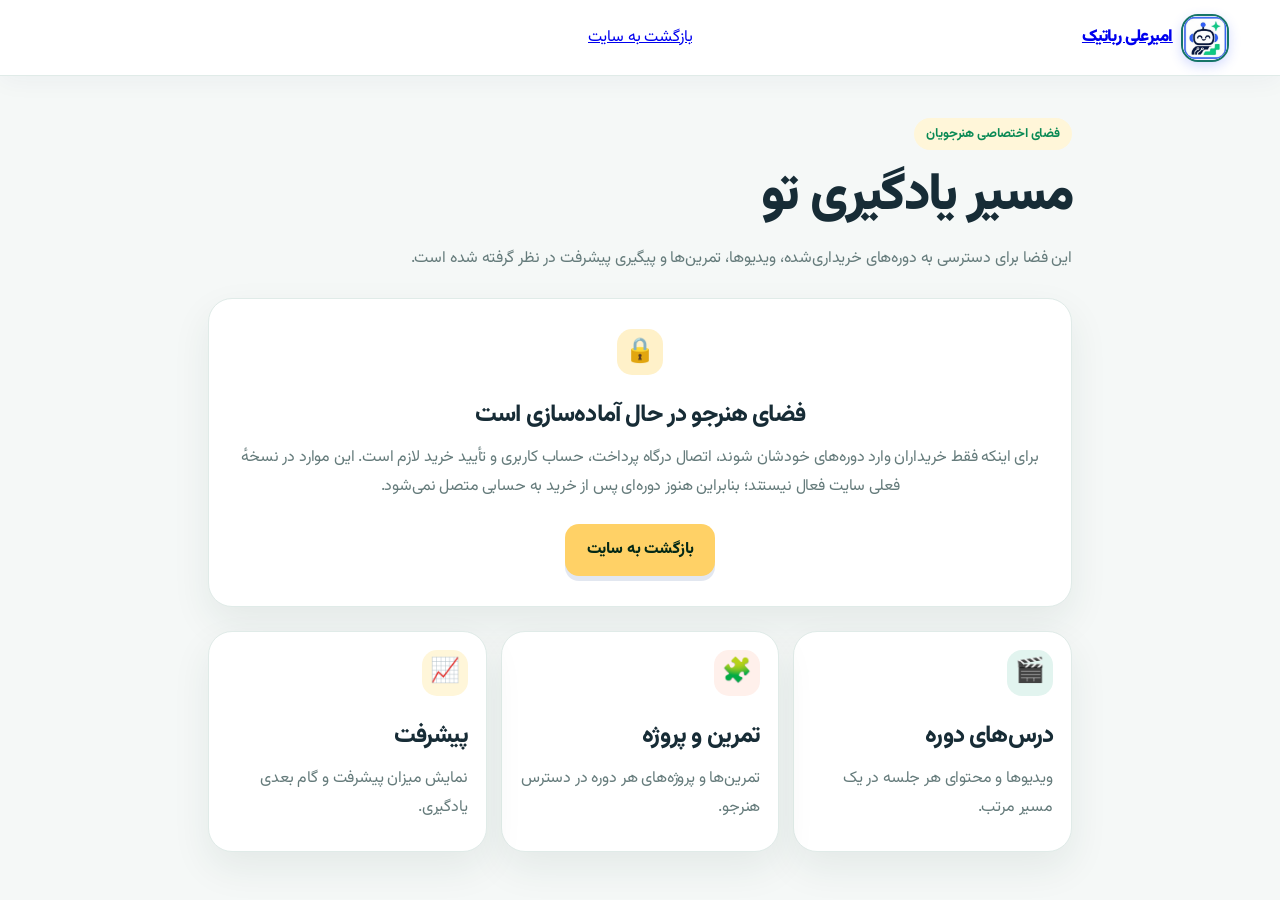
<file: learner.html>
<!DOCTYPE html>
<html lang="fa" dir="rtl">
<head>
<meta charset="utf-8">
<meta name="viewport" content="width=device-width, initial-scale=1, viewport-fit=cover">
<title>فضای هنرجو | امیرعلی رباتیک</title>
<link href="https://fonts.googleapis.com/css2?family=Vazirmatn:wght@400;600;800;900&display=swap" rel="stylesheet">
<link rel="stylesheet" href="style.css">
</head>
<body>
<header><a class="logo" href="index.html"><img src="logo.jpg" alt="">امیرعلی رباتیک</a><nav aria-label="ناوبری هنرجو"><a href="index.html">بازگشت به سایت</a></nav></header>
<main class="learner-main">
<span class="chip">فضای اختصاصی هنرجویان</span>
<h1>مسیر یادگیری تو</h1>
<p>این فضا برای دسترسی به دوره‌های خریداری‌شده، ویدیوها، تمرین‌ها و پیگیری پیشرفت در نظر گرفته شده است.</p>
<div class="card learner-notice"><div class="ico y">🔒</div><h2>فضای هنرجو در حال آماده‌سازی است</h2><p>برای اینکه فقط خریداران وارد دوره‌های خودشان شوند، اتصال درگاه پرداخت، حساب کاربری و تأیید خرید لازم است. این موارد در نسخهٔ فعلی سایت فعال نیستند؛ بنابراین هنوز دوره‌ای پس از خرید به حسابی متصل نمی‌شود.</p><a class="btn learner-return" href="index.html">بازگشت به سایت</a></div>
<div class="grid learner-features"><article class="card"><div class="ico b">🎬</div><h2>درس‌های دوره</h2><p>ویدیوها و محتوای هر جلسه در یک مسیر مرتب.</p></article><article class="card"><div class="ico p">🧩</div><h2>تمرین و پروژه</h2><p>تمرین‌ها و پروژه‌های هر دوره در دسترس هنرجو.</p></article><article class="card"><div class="ico">📈</div><h2>پیشرفت</h2><p>نمایش میزان پیشرفت و گام بعدی یادگیری.</p></article></div>
</main>
</body>
</html>
</file>
<file: style.css>
:root{--bg:#f2f6ff;--ink:#0d1b3d;--card:#fff;--line:#e0e8f7;--g:#12c47a;--gs:#dcf9ec;--b:#3a5bff;--bs:#e3e9ff;--p:#ff3d8b;--ps:#ffe3ef;--y:#ffc233;--mut:#5d6e8c;--sh:0 8px 24px rgba(40,70,160,.10);--nav:#fff;
box-sizing:border-box;padding-top:env(safe-area-inset-top,0px);padding-bottom:env(safe-area-inset-bottom,0px)}
@media(prefers-color-scheme:dark){:root:not([data-theme="light"]){--bg:#070f24;--ink:#eaf1ff;--card:#0f1d3d;--line:#1f3361;--gs:#0e3a2c;--bs:#16286b;--ps:#4a1830;--mut:#9fb2d4;--sh:0 8px 24px rgba(0,0,0,.35);--nav:#0b1733}}
:root[data-theme="dark"]{--bg:#070f24;--ink:#eaf1ff;--card:#0f1d3d;--line:#1f3361;--gs:#0e3a2c;--bs:#16286b;--ps:#4a1830;--mut:#9fb2d4;--sh:0 8px 24px rgba(0,0,0,.35);--nav:#0b1733}
*{box-sizing:border-box}html{scroll-padding-top:env(safe-area-inset-top,0px)}
body{margin:0;background:var(--bg);color:var(--ink);font-family:"Vazirmatn","Segoe UI",Tahoma,sans-serif;font-size:16px;font-weight:400;line-height:1.9;text-rendering:optimizeLegibility}
header{position:sticky;top:0;z-index:6;background:var(--nav);border-bottom:1px solid var(--line);padding:8px 16px;display:grid;grid-template-columns:minmax(0,1fr) auto minmax(0,1fr);align-items:center;gap:10px}
.logo{font-weight:900;font-size:18px;display:flex;align-items:center;gap:8px}
.logo img{width:48px;height:48px;object-fit:cover;border:2px solid var(--b);border-radius:15px;background:#fff;box-shadow:0 4px 12px rgba(58,91,255,.22)}
nav{display:flex;justify-self:center;gap:4px;margin:0;overflow-x:auto}
nav button{font:inherit;font-size:14px;border:0;background:none;color:var(--mut);padding:6px 12px;border-radius:99px;cursor:pointer;white-space:nowrap;font-weight:600}
nav button.on{background:var(--ink);color:var(--bg)}
button:focus-visible{outline:3px solid var(--p);outline-offset:2px}
.header-actions{display:flex;justify-self:end;align-items:center;gap:8px}
.cart-toggle,.help{position:relative;display:inline-flex;align-items:center;justify-content:center;gap:7px;min-height:42px;border:1px solid var(--line);border-radius:14px;padding:6px 11px;background:var(--card);color:var(--ink);font:inherit;font-size:13px;font-weight:800;cursor:pointer;white-space:nowrap}
.cart-toggle{border-color:var(--bs);background:var(--bs);color:var(--b)}
.cart-toggle>span:first-child{font-size:18px}
.cart-count{min-width:22px;height:22px;display:grid;place-items:center;border-radius:99px;background:var(--b);color:#fff;font-size:12px}
.help{border-color:var(--gs);background:var(--gs);color:#08784c}
.help span:first-child{font-size:20px;line-height:1}
main{max-width:1000px;margin:0 auto;padding:18px 16px 40px}
section{display:none}section.on{display:block}
h1{font-size:clamp(30px,6.5vw,52px);line-height:1.35;margin:0 0 12px;font-weight:900}
h2{font-size:clamp(20px,3vw,24px);line-height:1.5;margin:22px 0 10px;font-weight:800}h3{font-size:17px;line-height:1.55;margin:0 0 6px;font-weight:800}
p{margin:0 0 10px;color:var(--mut)}
.btn{font:inherit;font-weight:800;border:0;border-radius:16px;padding:11px 22px;cursor:pointer;background:var(--g);color:#032816;box-shadow:0 5px 0 rgba(0,0,0,.18);transition:transform .2s ease,box-shadow .2s ease,filter .2s ease}
.btn:not(:disabled):hover{transform:translateY(-3px);filter:saturate(1.12);box-shadow:0 9px 18px rgba(13,27,61,.2)}
.btn:active{transform:translateY(2px);box-shadow:0 2px 5px rgba(0,0,0,.18)}
.cart-toggle,.help,.student-entry,.tabs button,.opt{transition:transform .18s ease,box-shadow .18s ease,filter .18s ease}
.cart-toggle:hover,.help:hover,.student-entry:hover,.tabs button:hover,.opt:hover{transform:translateY(-2px);filter:saturate(1.08)}
.btn.p{background:var(--p);color:#fff}.btn.o{background:var(--card);color:var(--ink);box-shadow:0 5px 0 var(--line);border:2px solid var(--line)}
.grid{display:grid;gap:14px;grid-template-columns:repeat(auto-fit,minmax(220px,1fr))}
.card{background:var(--card);border-radius:22px;padding:18px;box-shadow:var(--sh);border:1px solid var(--line)}
.ico{width:46px;height:46px;border-radius:15px;display:grid;place-items:center;font-size:24px;margin-bottom:10px;background:var(--gs)}
.ico.b{background:var(--bs)}.ico.p{background:var(--ps)}.ico.y{background:#fff1c9}
.hero{position:relative;overflow:hidden;display:grid;gap:18px;grid-template-columns:repeat(auto-fit,minmax(270px,1fr));align-items:center;color:#fff;border-radius:32px;padding:32px 28px;background:linear-gradient(135deg,#2144e8 0%,#3a5bff 45%,#12c47a 130%)}
.hero:before,.hero:after{content:"";position:absolute;border-radius:50%;background:var(--p);opacity:.35;filter:blur(2px)}
.hero:before{width:220px;height:220px;inset-inline-start:-60px;bottom:-90px}.hero:after{width:120px;height:120px;inset-inline-end:30%;top:-50px;background:var(--y)}
.hero>*{position:relative;z-index:1}.hero p{color:#e3ebff;font-size:17px}
.hero h1 em{font-style:normal;background:#fff;color:var(--b);padding:0 12px;border-radius:14px;display:inline-block;transform:rotate(-2deg)}
.hero-logo{width:min(100%,320px);aspect-ratio:1;margin-inline:auto;padding:10px;border-radius:34px;background:#fff;box-shadow:0 18px 44px rgba(7,18,54,.28),0 0 0 8px rgba(255,255,255,.16);transform:rotate(-2deg)}
.hero-logo img{width:100%;height:100%;display:block;object-fit:contain;border-radius:26px}
.hero--landing{width:100vw;max-width:none;min-height:min(650px,calc(100svh - 66px));margin-inline-start:calc(50% - 50vw);border-radius:0;padding-block:clamp(46px,8vw,100px);padding-inline:max(24px,calc((100vw - 1100px)/2 + 24px));grid-template-columns:minmax(0,1.1fr) minmax(230px,.9fr);}
.hero--landing>div:first-child{max-width:620px;animation:hero-enter .65s both}
.hero--landing h1{font-size:clamp(38px,6vw,68px);letter-spacing:-.035em}
.hero--landing p{max-width:580px;font-size:clamp(17px,2vw,20px);line-height:1.9;color:#eef2ff}
.hero-kicker{display:inline-flex;margin-bottom:18px;padding:5px 14px;border:1px solid rgba(255,255,255,.38);border-radius:99px;background:rgba(255,255,255,.13);font-size:14px;font-weight:800;letter-spacing:.01em}
.hero--landing .hero-logo{width:min(100%,390px);animation:hero-float 5s ease-in-out infinite}
.public-course-block{margin-top:28px}.public-course-block[hidden]{display:none}
@keyframes hero-enter{from{opacity:0;transform:translateY(18px)}to{opacity:1;transform:translateY(0)}}
@keyframes hero-float{0%,100%{transform:rotate(-2deg) translateY(0)}50%{transform:rotate(1deg) translateY(-9px)}}
.bar{height:14px;background:var(--line);border-radius:9px;overflow:hidden}
.bar i{display:block;height:100%;background:linear-gradient(90deg,var(--g),#6be8ae);border-radius:9px}
.bar.p i{background:linear-gradient(90deg,var(--p),#ff8ab9)}.bar.b i{background:linear-gradient(90deg,var(--b),#7d93ff)}
.row{display:flex;justify-content:space-between;align-items:center;gap:10px;margin:8px 0;font-size:14px}
.chip{display:inline-block;padding:2px 12px;border-radius:99px;font-size:13px;background:var(--gs);color:#0a8a55;font-weight:700}
.chip.p{background:var(--ps);color:var(--p)}.chip.b{background:var(--bs);color:var(--b)}
.big{font-size:32px;font-weight:900;color:var(--ink);margin:0}
label{display:block;font-size:14px;margin-top:10px;font-weight:600}
.tabs{display:flex;gap:8px;margin:8px 0 14px}
.tabs button{font:inherit;font-weight:700;border:2px solid var(--line);background:var(--card);color:var(--ink);border-radius:99px;padding:5px 16px;cursor:pointer}
.tabs button.on{background:var(--b);border-color:var(--b);color:#fff}
.kit{height:100px;border-radius:18px;margin-bottom:10px;display:grid;place-items:center;font-size:48px}
.price{font-weight:900;color:var(--ink)}
.toast{position:fixed;inset-inline:16px;bottom:calc(16px + env(safe-area-inset-bottom,0px));max-width:420px;margin:auto;background:var(--ink);color:var(--bg);padding:12px 16px;border-radius:16px;opacity:0;transform:translateY(20px);transition:.25s;pointer-events:none;z-index:9;text-align:center;font-weight:600}
.toast.on{opacity:1;transform:none}
table{width:100%;border-collapse:collapse;font-size:14px}th,td{padding:10px 8px;text-align:start;border-bottom:1px solid var(--line)}
.wrap{overflow-x:auto}
@media(prefers-reduced-motion:reduce){*,*::before,*::after{transition:none!important;animation:none!important;scroll-behavior:auto!important}}

nav button{display:flex;align-items:center;gap:6px}nav button b{font-weight:400}
.help{min-width:90px;height:42px;border-radius:14px}
body.flow nav{display:none}body.flow .site-footer{display:none}body.flow .header-actions{margin-inline-start:auto}
@media(max-width:700px){
nav{position:fixed;bottom:0;inset-inline:0;z-index:7;background:var(--nav);border-top:1px solid var(--line);margin:0;padding:6px 6px calc(6px + env(safe-area-inset-bottom,0px));justify-content:space-around;gap:0}
nav button{flex:1;flex-direction:column;gap:0;font-size:12px;padding:4px 2px;border-radius:14px}nav button b{font-size:20px}
.header-actions{margin-inline-start:auto}main{padding-bottom:110px}.toast{bottom:90px}}
.form{max-width:480px;margin:10px auto}
input{width:100%;font:inherit;font-size:16px;padding:12px 14px;border:2px solid var(--line);border-radius:14px;background:var(--bg);color:var(--ink);margin-top:4px}
input:focus{outline:3px solid var(--b);border-color:var(--b)}input.bad{border-color:var(--p)}
.err{display:block;color:var(--p);font-weight:600;min-height:20px;font-size:13px}
.stp{display:flex;gap:6px;list-style:none;padding:0;margin:4px auto 10px;max-width:480px}
.stp li{flex:1;text-align:center;font-size:12px;font-weight:600;color:var(--mut);border-top:5px solid var(--line);padding-top:4px}
.stp li.on{color:var(--b);border-color:var(--b)}.stp li.done{color:#0a8a55;border-color:var(--g)}
.opt{display:block;width:100%;text-align:start;font:inherit;font-weight:600;font-size:16px;color:var(--ink);background:var(--card);border:2px solid var(--line);border-radius:16px;padding:12px 16px;margin-top:10px;cursor:pointer;box-shadow:0 4px 0 var(--line)}
.opt.sel{border-color:var(--b);background:var(--bs);box-shadow:0 4px 0 var(--b)}
.btn:disabled{opacity:.4;cursor:not-allowed}
.plan{position:relative;border:2px solid var(--line)}.plan.rec{border-color:var(--p);box-shadow:0 0 0 4px var(--ps),var(--sh)}
.plan ul{padding-inline-start:20px;margin:8px 0 14px;color:var(--mut);font-size:14px}
.medal{width:56px;height:56px;border-radius:50%;display:grid;place-items:center;font-size:28px;margin-bottom:8px}
.tour{position:fixed;inset:0;z-index:20;background:rgba(5,12,35,.6);display:none;place-items:center;padding:16px}.tour.on{display:grid}
.tour .card{max-width:400px;width:100%}

.cta{display:flex;gap:12px;flex-wrap:wrap;margin-top:6px}.cta .btn{flex:1 1 190px}
.btn.ghost{background:transparent;color:#fff;border:2px solid rgba(255,255,255,.65);box-shadow:none}
.band{margin-top:22px;display:flex;align-items:center;justify-content:space-between;gap:14px;flex-wrap:wrap;color:#fff;border-radius:26px;padding:20px 24px;background:linear-gradient(135deg,#ff3d8b,#3a5bff)}
.band .btn{flex:0 0 auto}
.hp{cursor:pointer;text-align:center}.hp .medal{margin-inline:auto}
@media(max-width:700px){.hero{padding:22px 18px}.hero-logo{width:min(100%,220px);order:-1}.hero--landing{min-height:auto;padding:34px 22px 42px;grid-template-columns:1fr;gap:22px}.hero--landing .hero-logo{width:min(68vw,250px)}.hero--landing h1{font-size:clamp(34px,9vw,48px)}.hero--landing .hero-logo{order:-1}.band .btn{width:100%}}

.search-box{display:flex;align-items:center;gap:10px;max-width:560px;margin:10px 0 14px;padding:4px 12px;border:2px solid var(--line);border-radius:16px;background:var(--card);color:var(--mut)}
.search-box:focus-within{border-color:var(--b);box-shadow:0 0 0 3px var(--bs)}
.search-box>span{font-size:26px;line-height:1}
.search-box input{min-width:0;margin:0;padding:9px 2px;border:0;background:transparent;box-shadow:none}
.search-box input:focus{outline:0}
.search-box button{border:0;background:none;color:var(--mut);font-size:24px;cursor:pointer}
.empty-search{grid-column:1/-1;padding:24px;border:1px dashed var(--line);border-radius:18px;color:var(--mut);text-align:center}
.product-card .btn{width:100%}
.site-footer{margin-top:24px;background:var(--ink);color:#fff}
.footer-inner{max-width:1000px;margin:auto;padding:24px 18px 18px;display:flex;flex-direction:column;gap:16px;align-items:center;text-align:center}
.footer-brand{display:flex;flex-direction:column;align-items:center;gap:8px}
.footer-brand img{width:58px;height:58px;object-fit:cover;border:2px solid rgba(255,255,255,.7);border-radius:16px;background:#fff}
.footer-brand b{font-size:16px}.footer-brand p{margin:2px 0 0;color:#c7d5fa;font-size:13px}
.footer-links{display:flex;flex-wrap:wrap;gap:8px}
.footer-links button{padding:7px 10px;border:1px solid rgba(255,255,255,.25);border-radius:12px;background:transparent;color:#fff;font:inherit;font-size:13px;cursor:pointer}
.footer-links button:hover{background:rgba(255,255,255,.12)}
.footer-inner>small{width:100%;padding-top:12px;border-top:1px solid rgba(255,255,255,.18);color:#c7d5fa;text-align:center}
.cart-overlay{position:fixed;inset:0;z-index:30;display:none;justify-items:end;background:rgba(5,12,35,.55);backdrop-filter:blur(3px)}
.cart-overlay.open{display:grid}
.cart-dialog{width:min(100%,440px);height:100%;overflow:auto;padding:24px;background:var(--bg);box-shadow:var(--sh);animation:cart-in .2s ease-out}
@keyframes cart-in{from{transform:translateX(24px);opacity:.7}to{transform:none;opacity:1}}
.cart-heading,.cart-heading>div,.cart-summary>div{display:flex;align-items:center;justify-content:space-between;gap:12px}
.cart-heading{margin-bottom:18px}
.cart-heading h2{margin:0}.cart-kicker{display:block;color:var(--mut);font-size:12px}
.cart-close{width:42px;height:42px;border:1px solid var(--line);border-radius:14px;background:var(--card);color:var(--ink);font-size:26px;cursor:pointer}
.cart-items{display:grid;gap:10px}
.cart-item{display:flex;align-items:center;gap:12px;padding:14px;border:1px solid var(--line);border-radius:18px;background:var(--card)}
.cart-item-icon{width:48px;height:48px;display:grid;place-items:center;border-radius:14px;background:var(--bs);font-size:25px}
.cart-item-info{flex:1;min-width:0;display:grid;gap:4px}.cart-item-info>b{font-size:14px}.cart-item-info>span{color:var(--mut);font-size:13px}
.quantity{display:flex;align-items:center;gap:9px;margin-top:4px}.quantity button{min-width:32px;height:32px;border:1px solid var(--line);border-radius:10px;background:var(--bg);color:var(--ink);font:inherit;font-weight:800;cursor:pointer}
.quantity .remove-item{margin-inline-start:auto;border:0;background:none;color:#c42660;font-size:12px}
.cart-empty{padding:38px 14px;display:grid;justify-items:center;gap:8px;text-align:center}.cart-empty[hidden],.cart-summary[hidden]{display:none}
.cart-empty>span{font-size:38px}.cart-empty p{margin:0}.cart-summary{position:sticky;bottom:-24px;margin:18px -24px -24px;padding:18px 24px 24px;border-top:1px solid var(--line);background:var(--card);display:grid;gap:10px}
.cart-summary>div{font-size:14px}.cart-summary>div b{font-size:16px}.cart-summary .btn{width:100%}.cart-summary small{color:var(--mut);text-align:center}
@media(max-width:700px){.footer-links{justify-content:center}.cart-dialog{width:100%;padding:18px}.cart-summary{bottom:-18px;margin:18px -18px -18px;padding:16px 18px 18px}}
@media(max-width:420px){header{padding-inline:12px;gap:7px}.logo{font-size:14px;gap:5px}.logo img{width:38px;height:38px;border-radius:12px}.header-actions{gap:6px}.cart-toggle{padding-inline:7px}.cart-label{display:none}.help{min-width:74px;padding-inline:7px}}
@media(prefers-reduced-motion:reduce){.cart-dialog{animation:none}}
@media(prefers-reduced-motion:reduce){.hero--landing>div:first-child,.hero--landing .hero-logo{animation:none}}
.shop-heading{display:flex;align-items:center;justify-content:space-between;gap:12px;margin-bottom:8px}
.shop-heading h2{margin-bottom:8px}
.shop-heading .cart-toggle{box-shadow:0 5px 0 rgba(58,91,255,.18)}
.student-entry{display:inline-flex;align-items:center;justify-content:center;min-height:42px;padding:6px 12px;border:1px solid var(--bs);border-radius:14px;background:var(--bs);color:var(--b);font-weight:800;font-size:13px;text-decoration:none;white-space:nowrap}
.footer-links a{padding:7px 10px;border:1px solid rgba(255,255,255,.25);border-radius:12px;color:#fff;font-size:13px;text-decoration:none}
.footer-links a:hover{background:rgba(255,255,255,.12)}
.learner-main{max-width:900px;margin:0 auto;padding:42px 18px}.learner-main>h1{margin-top:12px}.learner-notice{margin:24px 0;text-align:center;padding:30px}.learner-notice .ico{margin-inline:auto}.learner-return{display:inline-flex;margin-top:12px;text-decoration:none}.learner-features{margin-top:22px}.learner-main header nav a{color:var(--b);font-weight:800;text-decoration:none}
@media(max-width:700px){header{grid-template-columns:minmax(0,1fr) auto}nav{order:3;width:100%;margin:0}nav button{padding-inline:9px}.header-actions{margin-inline-start:auto}}

:root{--bg:#f5f7fc;--ink:#102247;--card:#fff;--line:#e4eaf4;--b:#2456df;--bs:#e9efff;--g:#b9f36a;--gs:#effbdc;--p:#fa6684;--ps:#fff0f3;--mut:#65738c;--sh:0 16px 38px rgba(25,48,94,.08)}
body{line-height:1.85;letter-spacing:-.01em}
header{padding-inline:clamp(16px,4vw,56px);min-height:76px;background:rgba(255,255,255,.94);backdrop-filter:blur(16px);box-shadow:0 5px 24px rgba(24,48,95,.045)}
.logo{font-size:17px;letter-spacing:-.03em}.logo img{border-radius:17px}
nav{gap:7px}nav button{padding:8px 13px;color:#64718a}nav button.on{background:#eaf0ff;color:#214fc9}
main{max-width:1160px;padding:24px 22px 54px}
main>section:not(#home){min-height:62vh;padding:28px clamp(0px,2vw,20px)}
h1,h2,h3{letter-spacing:-.035em}
main>section:not(#home)>h1,main>section:not(#home)>h2{margin-top:12px}
.hero--landing{min-height:min(690px,calc(100svh - 78px));padding-inline:max(26px,calc((100vw - 1120px)/2 + 30px));background:radial-gradient(ellipse at 13% 90%,rgba(185,243,106,.28),transparent 32%),linear-gradient(115deg,#142e69 0%,#2456df 56%,#4384f5 100%)}
.hero--landing:before{width:430px;height:430px;inset-inline-start:-140px;bottom:-230px;background:#8ad846;opacity:.25;filter:blur(0)}
.hero--landing:after{width:250px;height:250px;inset-inline-end:34%;top:-130px;background:#a2c4ff;opacity:.2;filter:blur(0)}
.hero--landing .hero-logo{border:10px solid rgba(255,255,255,.95);border-radius:38px;box-shadow:0 28px 70px rgba(5,20,58,.36),0 0 0 14px rgba(255,255,255,.09);transform:rotate(2deg)}
.hero--landing .hero-logo img{border-radius:27px}
.hero-kicker{background:rgba(185,243,106,.16);border-color:rgba(210,255,165,.42);color:#e7ffc8}
.hero--landing h1 em{background:var(--g);color:#173168;border-radius:12px;transform:rotate(-1deg)}
.hero--landing .btn{background:var(--g);color:#142b54;box-shadow:0 7px 0 rgba(8,20,50,.23)}
.hero--landing .btn.ghost{background:rgba(255,255,255,.08);color:#fff;border-color:rgba(255,255,255,.45);box-shadow:none}
.hero--landing .btn.ghost:hover{background:rgba(255,255,255,.16)}
.card{border-radius:24px;box-shadow:var(--sh);transition:transform .22s ease,box-shadow .22s ease,border-color .22s ease}
.card:hover{transform:translateY(-4px);box-shadow:0 20px 44px rgba(25,48,94,.13);border-color:#cbd8f4}
.hp{border-top:4px solid var(--g)}.plan{border-radius:26px}.plan.rec{border-color:var(--p)}
.chip{padding:4px 12px}.btn{border-radius:14px;box-shadow:0 5px 0 rgba(34,69,137,.13)}
.home-showcase{padding-top:48px}.section-heading{max-width:680px;margin:0 auto 24px;text-align:center}.section-heading h2{font-size:clamp(25px,4vw,36px);margin:12px 0 4px}.section-heading p{font-size:16px}
.build-grid{grid-template-columns:repeat(3,minmax(0,1fr))}.build-card{padding:14px 16px 20px}.build-card h3{margin-top:12px}.build-art{height:150px;position:relative;overflow:hidden;display:grid;place-items:center;margin:-2px -4px 15px;border-radius:19px;font-size:54px;background:linear-gradient(135deg,#e9efff,#f8faff)}
.build-art:before,.build-art:after{content:"";position:absolute;width:82px;height:82px;border:1px solid rgba(36,86,223,.18);border-radius:50%}.build-art:after{width:120px;height:120px}.build-art span{z-index:1;font-weight:900;color:#2456df}.build-art--circuit{background:linear-gradient(145deg,#ecfbdc,#f8ffed)}.build-art--circuit span{color:#568f18}.build-art--code{background:linear-gradient(145deg,#e9efff,#f7f9ff)}.build-art--robot{background:linear-gradient(145deg,#fff0f3,#fff9fa)}.build-art i{position:absolute;width:9px;height:9px;border-radius:50%;background:#2456df;inset:26% auto auto 27%;box-shadow:115px 53px 0 #a7d95c,-22px 76px 0 #fa6684}.build-art--circuit i{background:#8bc34a}.build-art--robot i{background:#fa6684}
.home-feature-band{display:flex;align-items:center;justify-content:space-between;gap:20px;margin-top:36px;padding:clamp(22px,4vw,40px);border-radius:28px;color:#fff;background:radial-gradient(circle at 10% 90%,rgba(185,243,106,.22),transparent 28%),linear-gradient(115deg,#132c62,#2456df)}
.home-feature-band h2{margin:8px 0;font-size:clamp(23px,4vw,34px)}.home-feature-band p{margin:0;color:#d8e3ff}.home-feature-band>div>span{color:#d3f6a7;font-size:14px;font-weight:800}.home-feature-band .btn{background:var(--g);white-space:nowrap}
.home-link-row{display:flex;align-items:center;justify-content:space-between;gap:18px;padding:32px 6px 4px}.home-link-row h2{margin:8px 0 2px}.home-link-row p{margin:0}
#articles>.grid{margin-top:22px}#articles>.chip{margin-bottom:8px}#robotics>.grid{margin-top:22px}
.site-footer{margin-top:38px;background:#102247}.footer-inner{max-width:1160px;padding-block:38px 22px}
.product-card{overflow:hidden}.product-card .kit{height:140px}.shop-heading{margin-bottom:18px}.search-box{max-width:none;margin-block:14px}.tabs{flex-wrap:wrap}.tabs button{padding:7px 18px}
@media(max-width:760px){main{padding-inline:14px}.hero--landing{width:100vw;min-height:auto;padding:36px 22px 46px;grid-template-columns:1fr;gap:24px}.hero--landing .hero-logo{width:min(64vw,235px)}.build-grid{grid-template-columns:1fr}.build-art{height:125px}.home-feature-band,.home-link-row{align-items:stretch;flex-direction:column}.home-feature-band .btn,.home-link-row .btn{width:100%}.section-heading{text-align:start}.home-showcase{padding-top:36px}.card:hover{transform:none}}
@media(prefers-reduced-motion:reduce){.card{transition:none}}
:root{--bg:#f5f8f7;--ink:#172c36;--card:#fff;--line:#e0ebe8;--b:#167568;--bs:#e2f4ef;--g:#ffd166;--gs:#fff6d9;--p:#f2765e;--ps:#fff0eb;--mut:#657b7b;--sh:0 16px 38px rgba(25,58,54,.08)}
nav button{color:#647b7a}nav button.on{background:#e2f4ef;color:#12685c}
.hero--landing{background:radial-gradient(ellipse at 13% 90%,rgba(255,209,102,.22),transparent 32%),linear-gradient(115deg,#153b43 0%,#167568 58%,#47a285 100%)}
.hero--landing:before{background:#ffd166;opacity:.2}.hero--landing:after{background:#a8ead5;opacity:.2}
.hero-kicker{background:rgba(255,209,102,.14);border-color:rgba(255,225,154,.42);color:#fff0bf}
.hero--landing h1 em{color:#183c3a}.hero--landing .btn{color:#183c3a;box-shadow:0 7px 0 rgba(8,35,32,.23)}
.build-art{background:linear-gradient(135deg,#e2f4ef,#f7fcfa)}.build-art:before,.build-art:after{border-color:rgba(22,117,104,.2)}.build-art span{color:#167568}.build-art--circuit{background:linear-gradient(145deg,#fff6d9,#fffdf4)}.build-art--circuit span{color:#b07810}.build-art--code{background:linear-gradient(145deg,#e2f4ef,#f7fcfa)}.build-art--robot{background:linear-gradient(145deg,#fff0eb,#fff9f7)}.build-art i{background:#167568;box-shadow:115px 53px 0 #ffd166,-22px 76px 0 #f2765e}.build-art--circuit i{background:#e7b33f}.build-art--robot i{background:#f2765e}
.home-feature-band{background:radial-gradient(circle at 10% 90%,rgba(255,209,102,.18),transparent 28%),linear-gradient(115deg,#153b43,#167568)}.home-feature-band p{color:#e1f2ed}.home-feature-band>div>span{color:#ffe5a1}
#articles>.grid,#projects>.grid{margin-top:22px}#articles>.chip,#projects>.chip{margin-bottom:8px}
.site-footer{background:#172c36}
.header-actions{gap:8px}.header-start{min-height:42px;padding:6px 14px;border:0;border-radius:14px;background:#167568;color:#fff;font:inherit;font-size:13px;font-weight:800;cursor:pointer;white-space:nowrap;transition:transform .18s ease,background .18s ease}.header-start:hover{transform:translateY(-2px);background:#105c52}
.about-hero{margin-bottom:32px;background:linear-gradient(120deg,#153b43,#167568 70%,#47a285)}.about-robotics{margin-top:34px}.about-robotics>h2{font-size:clamp(24px,4vw,34px);margin:10px 0 4px}.about-robotics>.grid{margin-top:20px}.contact-panel{display:flex;align-items:center;justify-content:space-between;gap:20px;margin-top:34px;padding:clamp(22px,4vw,36px);border:1px solid var(--line);border-radius:26px;background:var(--card);box-shadow:var(--sh)}.contact-panel h2{margin:10px 0 4px}.contact-panel p{margin:0}.contact-panel .btn{flex:0 0 auto}
.contact-pending{flex:0 0 auto;padding:8px 13px;border-radius:99px;background:var(--ps);color:#a64435;font-size:13px;font-weight:800}
.course-catalog{margin-top:22px}.course-empty{grid-column:1/-1;text-align:center;padding:34px}.course-empty .ico{margin-inline:auto}.course-card{border-top:4px solid var(--g)}.course-card h2{font-size:20px}
.project-grid{grid-template-columns:repeat(3,minmax(0,1fr))}.project-card{overflow:hidden}.project-art{height:150px;position:relative;display:grid;place-items:center;overflow:hidden;margin:-2px -4px 15px;border-radius:19px;font-size:54px;background:linear-gradient(140deg,#e2f4ef,#f7fcfa)}.project-art:before,.project-art:after{content:"";position:absolute;width:90px;height:90px;border:1px solid rgba(22,117,104,.2);border-radius:50%}.project-art:after{width:130px;height:130px}.project-art span{z-index:1}.project-art i{position:absolute;width:8px;height:8px;border-radius:50%;background:#167568;inset:28% auto auto 28%;box-shadow:124px 60px 0 #ffd166,-20px 79px 0 #f2765e}.project-art--light{background:linear-gradient(140deg,#fff6d9,#fffdf4)}.project-art--arm{background:linear-gradient(140deg,#fff0eb,#fff9f7)}
@media(max-width:760px){.project-grid{grid-template-columns:1fr}.contact-panel{align-items:stretch;flex-direction:column}.contact-panel .btn{width:100%}}
@media(max-width:420px){.header-actions{gap:5px}.header-start,.student-entry{font-size:11px;padding-inline:8px}.header-actions .help{display:none}.logo{font-size:12px}.logo img{width:34px;height:34px}}
</file>
